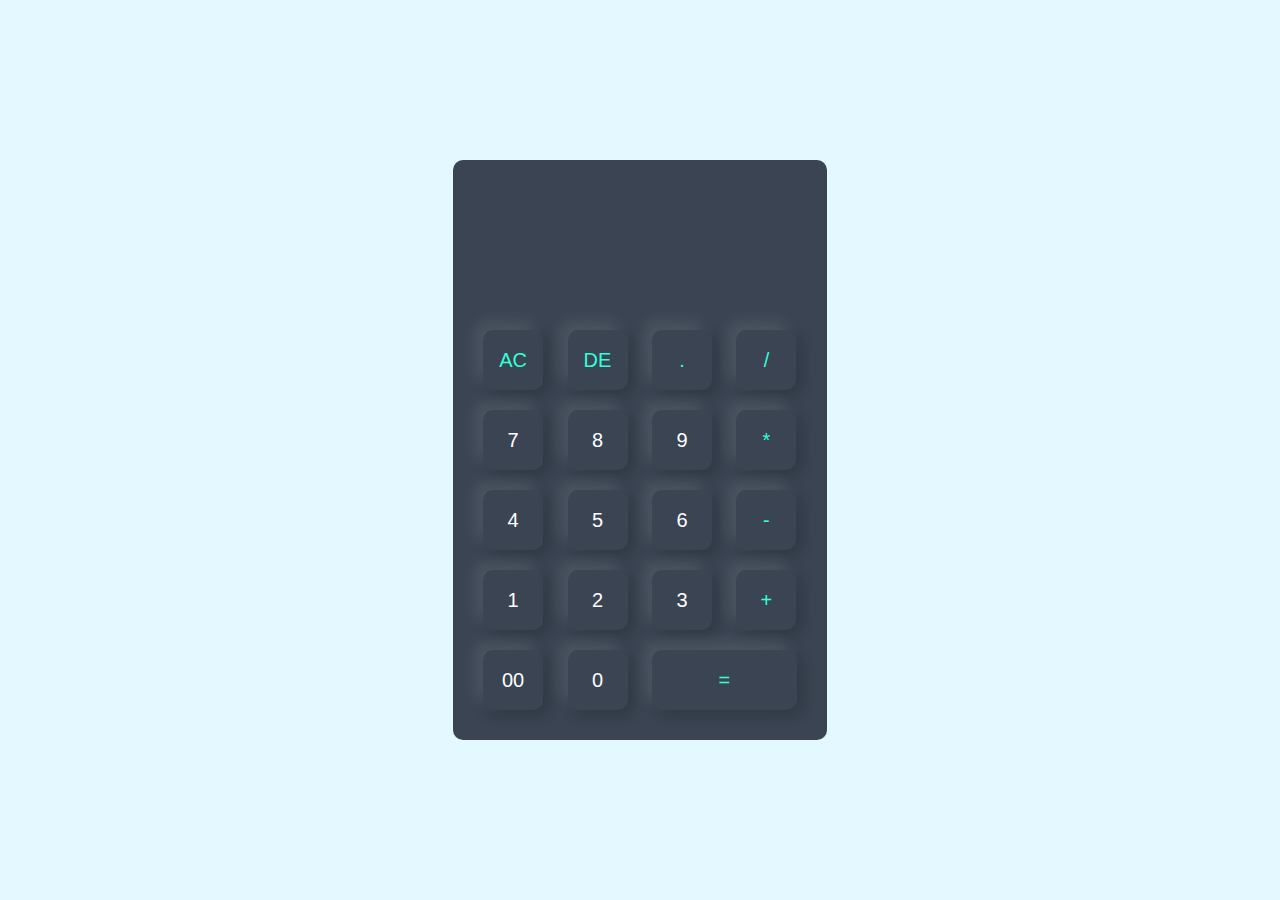
<file: calculator/index.html>
<html lang="en">

<head>
    <meta charset="UTF-8">
    <meta name="viewport" content="width=device-width, initial-scale=1.0">
    <link rel="icon" href="calculator.png">
    <title>Calculator</title>
    <link rel="stylesheet" href="style.css">
</head>

<body>
    <div class="container">
        <div class="calculator">
            <form>
                <div class="display">
                    <input type="text" name="display">
                </div>
                <div>
                    <input type="button" value="AC" onclick="display.value = '' " class="operator">
                    <input type="button" value="DE" onclick="display.value = display.value.toString().slice(0,-1)"
                        class="operator">
                    <input type="button" value="." onclick="display.value += '.' " class="operator">
                    <input type="button" value="/" onclick="display.value += '/' " class="operator">
                </div>
                <div>
                    <input type="button" value="7" onclick="display.value += '7' ">
                    <input type="button" value="8" onclick="display.value += '8' ">
                    <input type="button" value="9" onclick="display.value += '9' ">
                    <input type="button" value="*" onclick="display.value += '*' " class="operator">
                </div>
                <div>
                    <input type="button" value="4" onclick="display.value += '4' ">
                    <input type="button" value="5" onclick="display.value += '5' ">
                    <input type="button" value="6" onclick="display.value += '6' ">
                    <input type="button" value="-" onclick="display.value += '-' " class="operator">
                </div>
                <div>
                    <input type="button" value="1" onclick="display.value += '1' ">
                    <input type="button" value="2" onclick="display.value += '2' ">
                    <input type="button" value="3" onclick="display.value += '3' ">
                    <input type="button" value="+" onclick="display.value += '+' " class="operator">
                </div>
                <div>
                    <input type="button" value="00" onclick="display.value += '00' ">
                    <input type="button" value="0" onclick="display.value += '0' ">
                    <input type="button" value="=" onclick="display.value = eval(display.value)" class="equal operator">
                </div>
            </form>
        </div>
    </div>

</body>

</html>
</file>
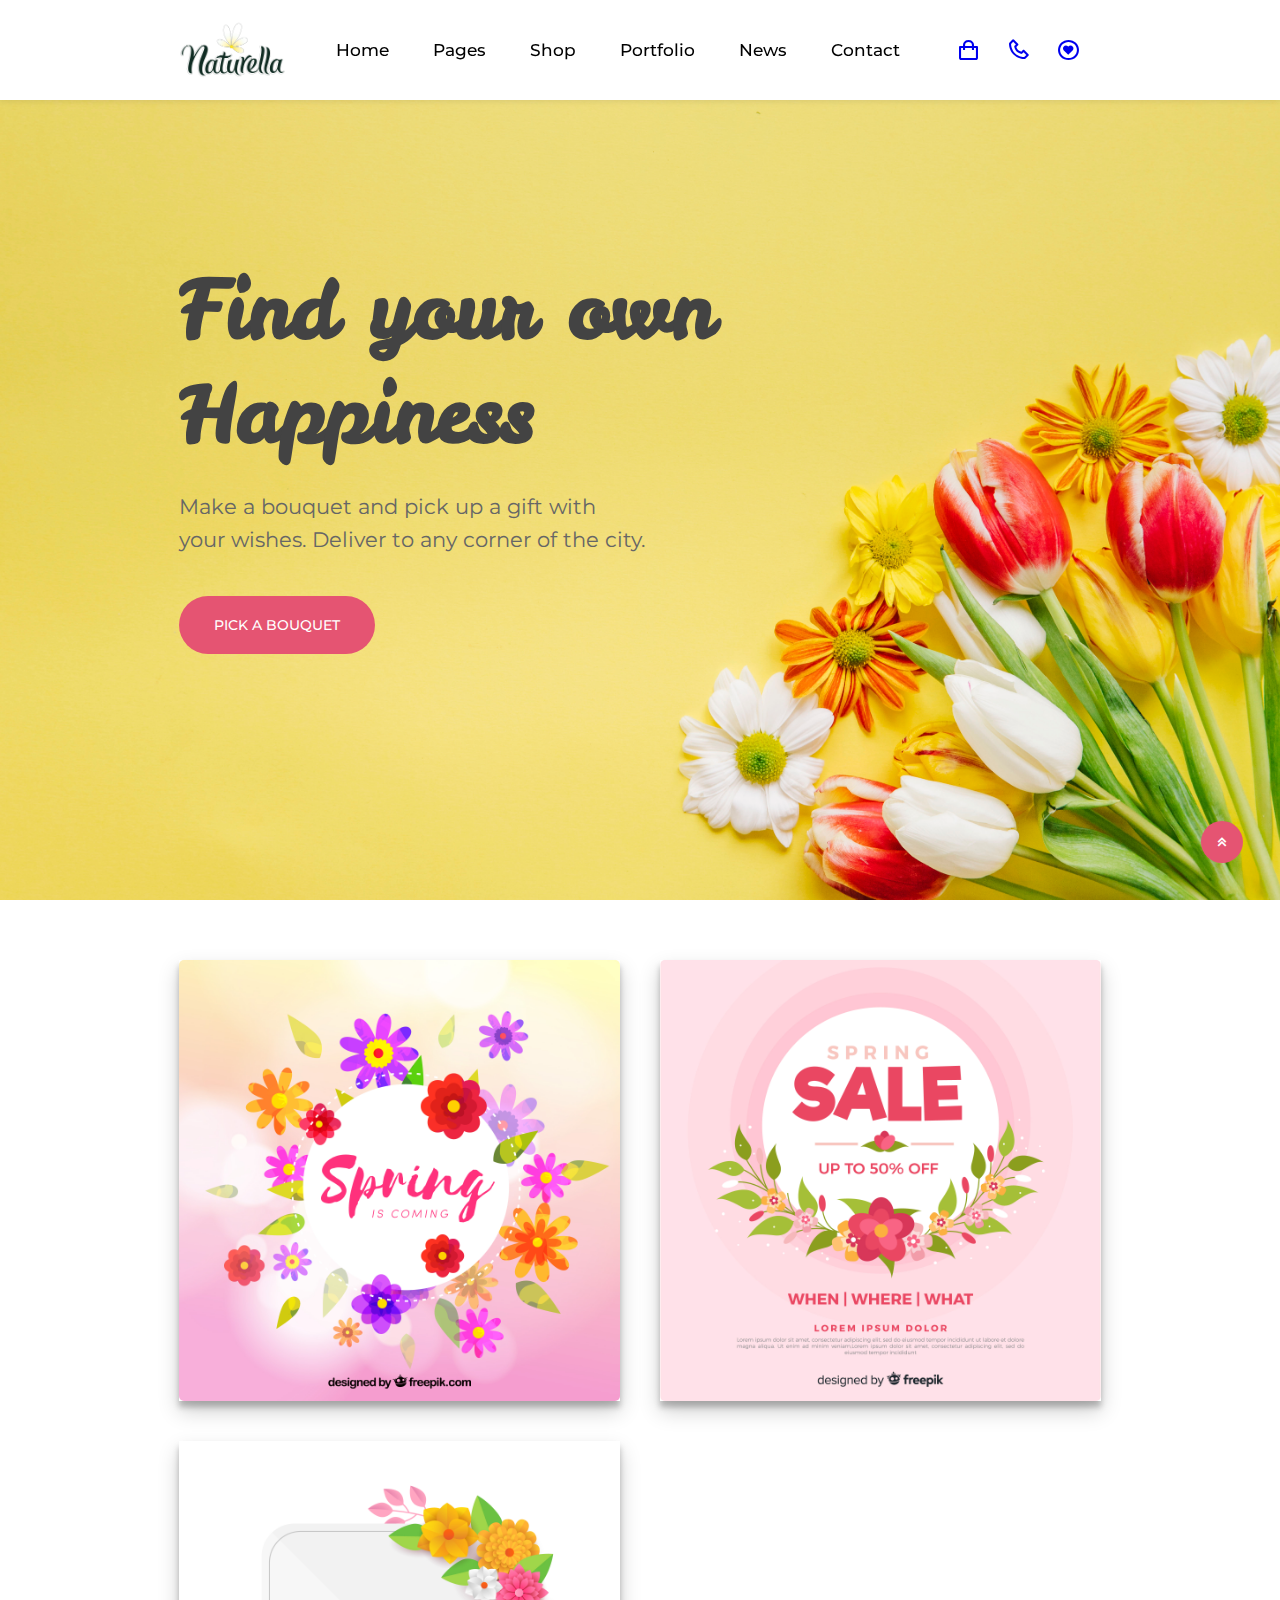
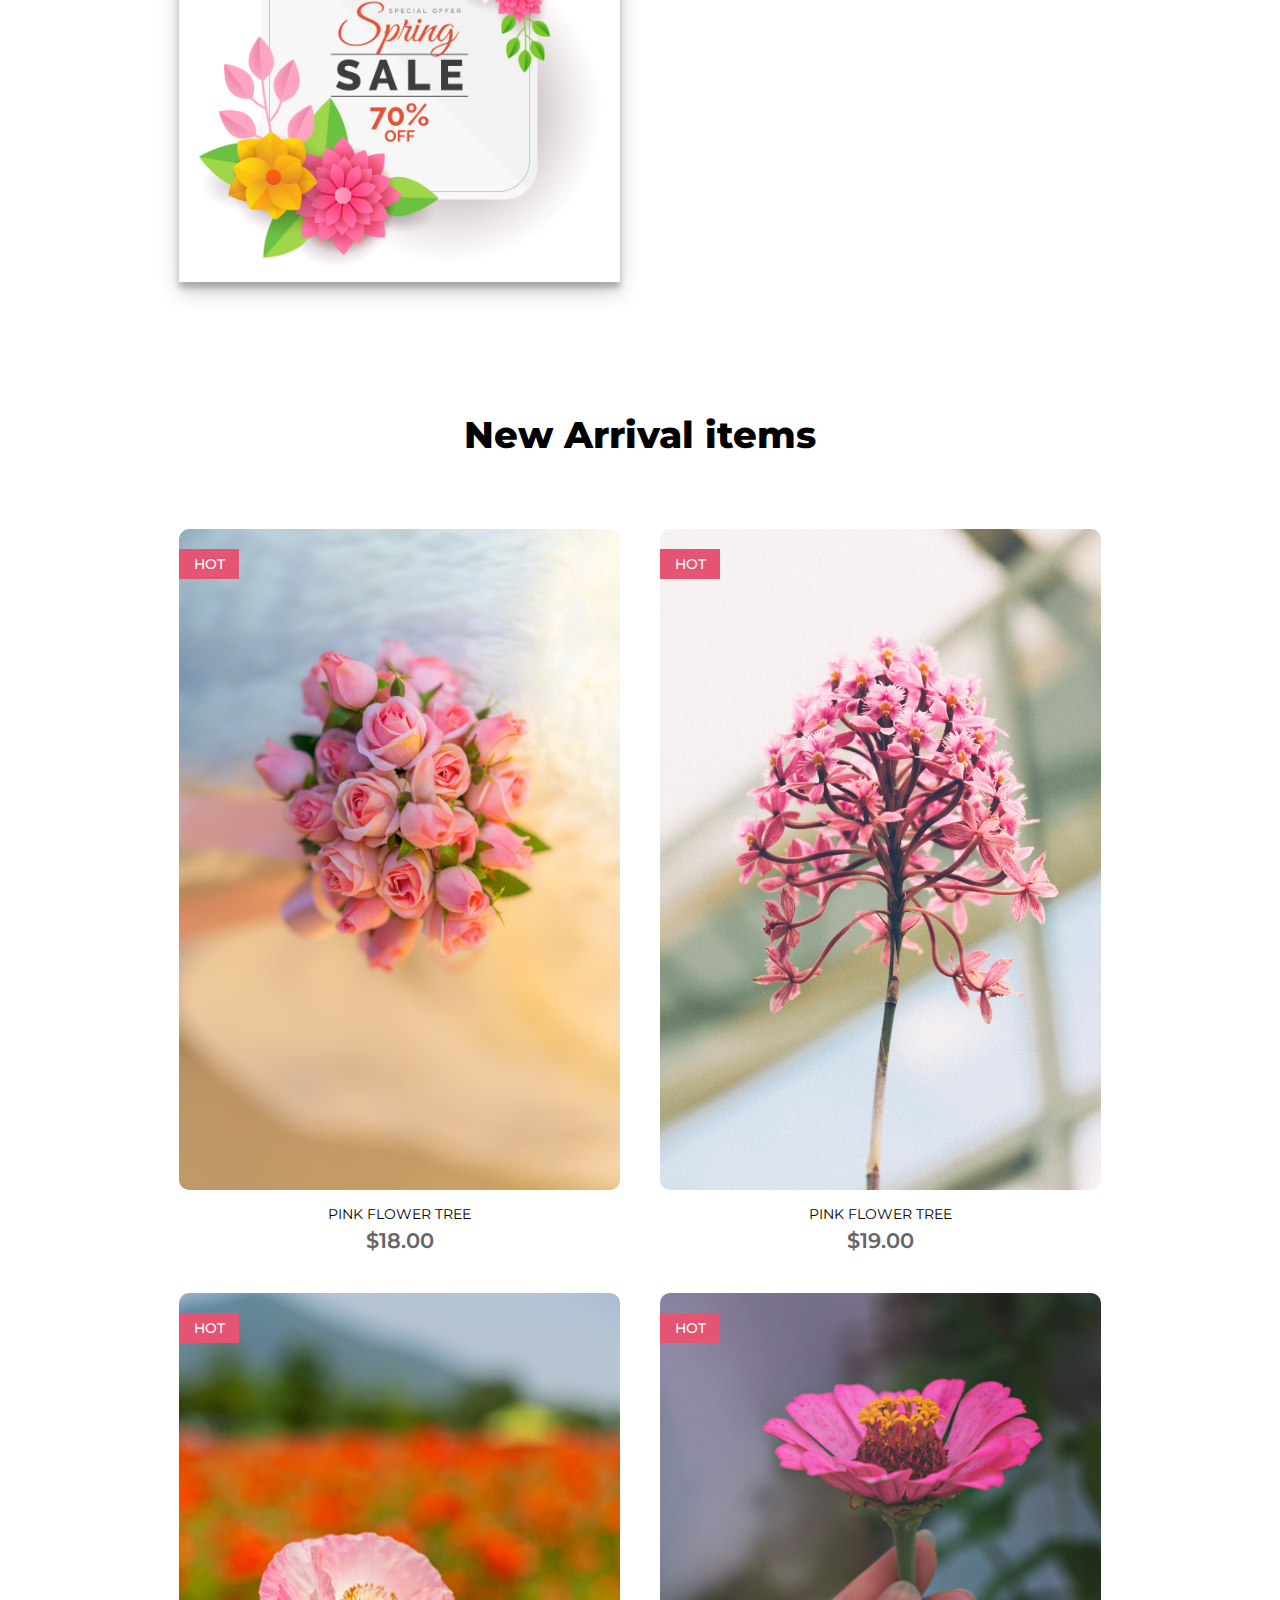
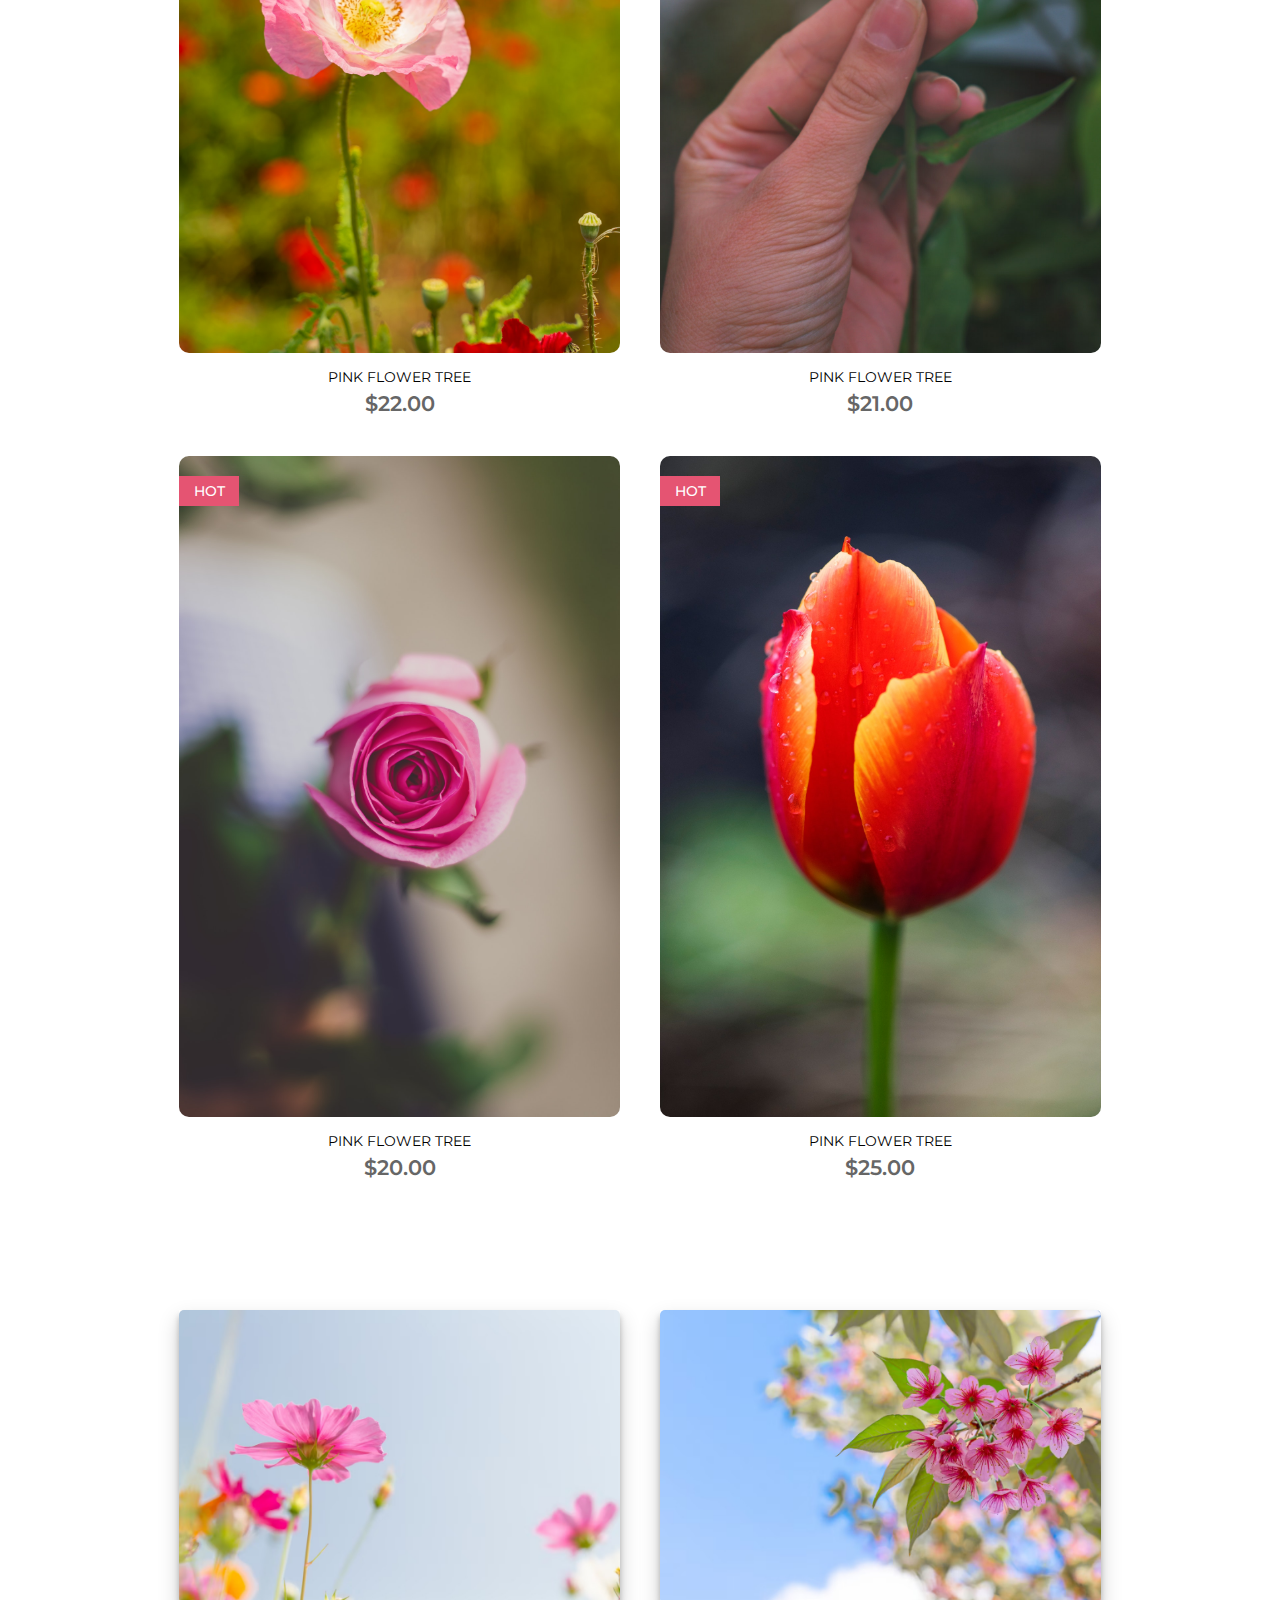
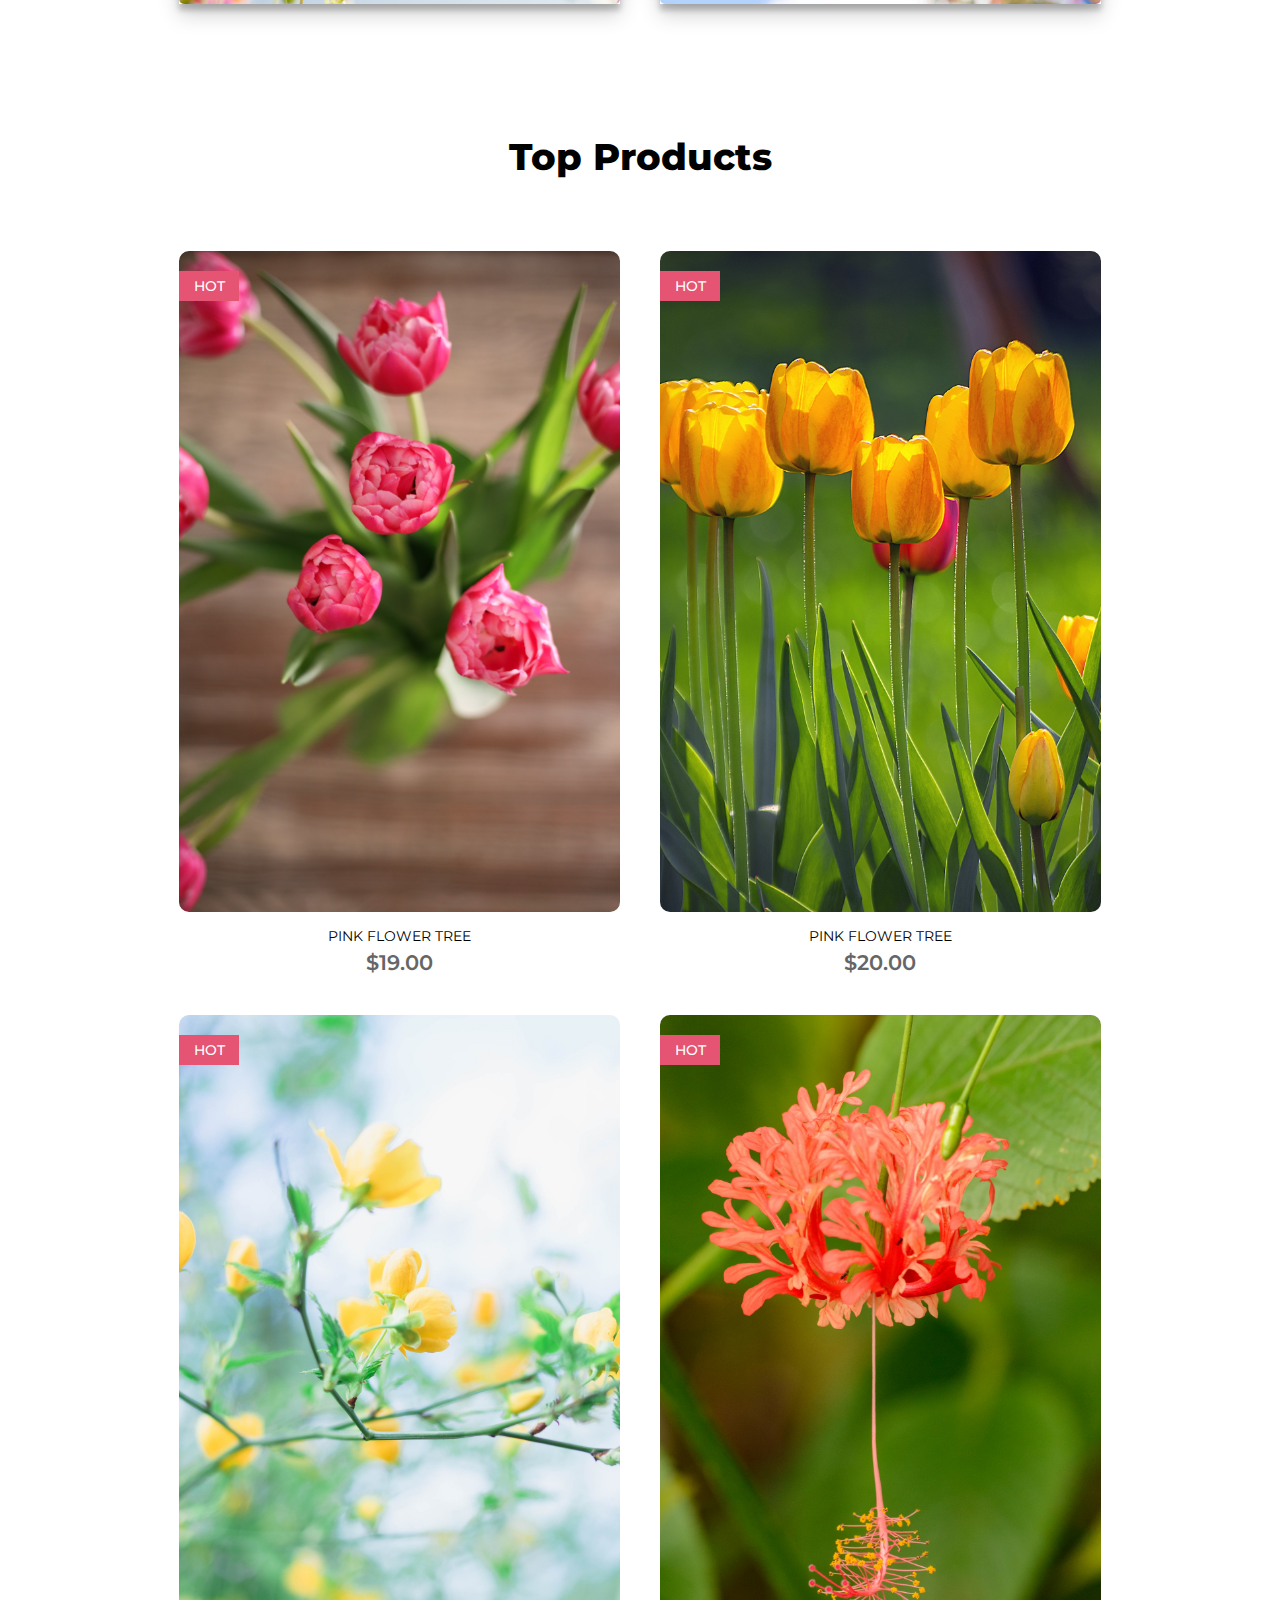
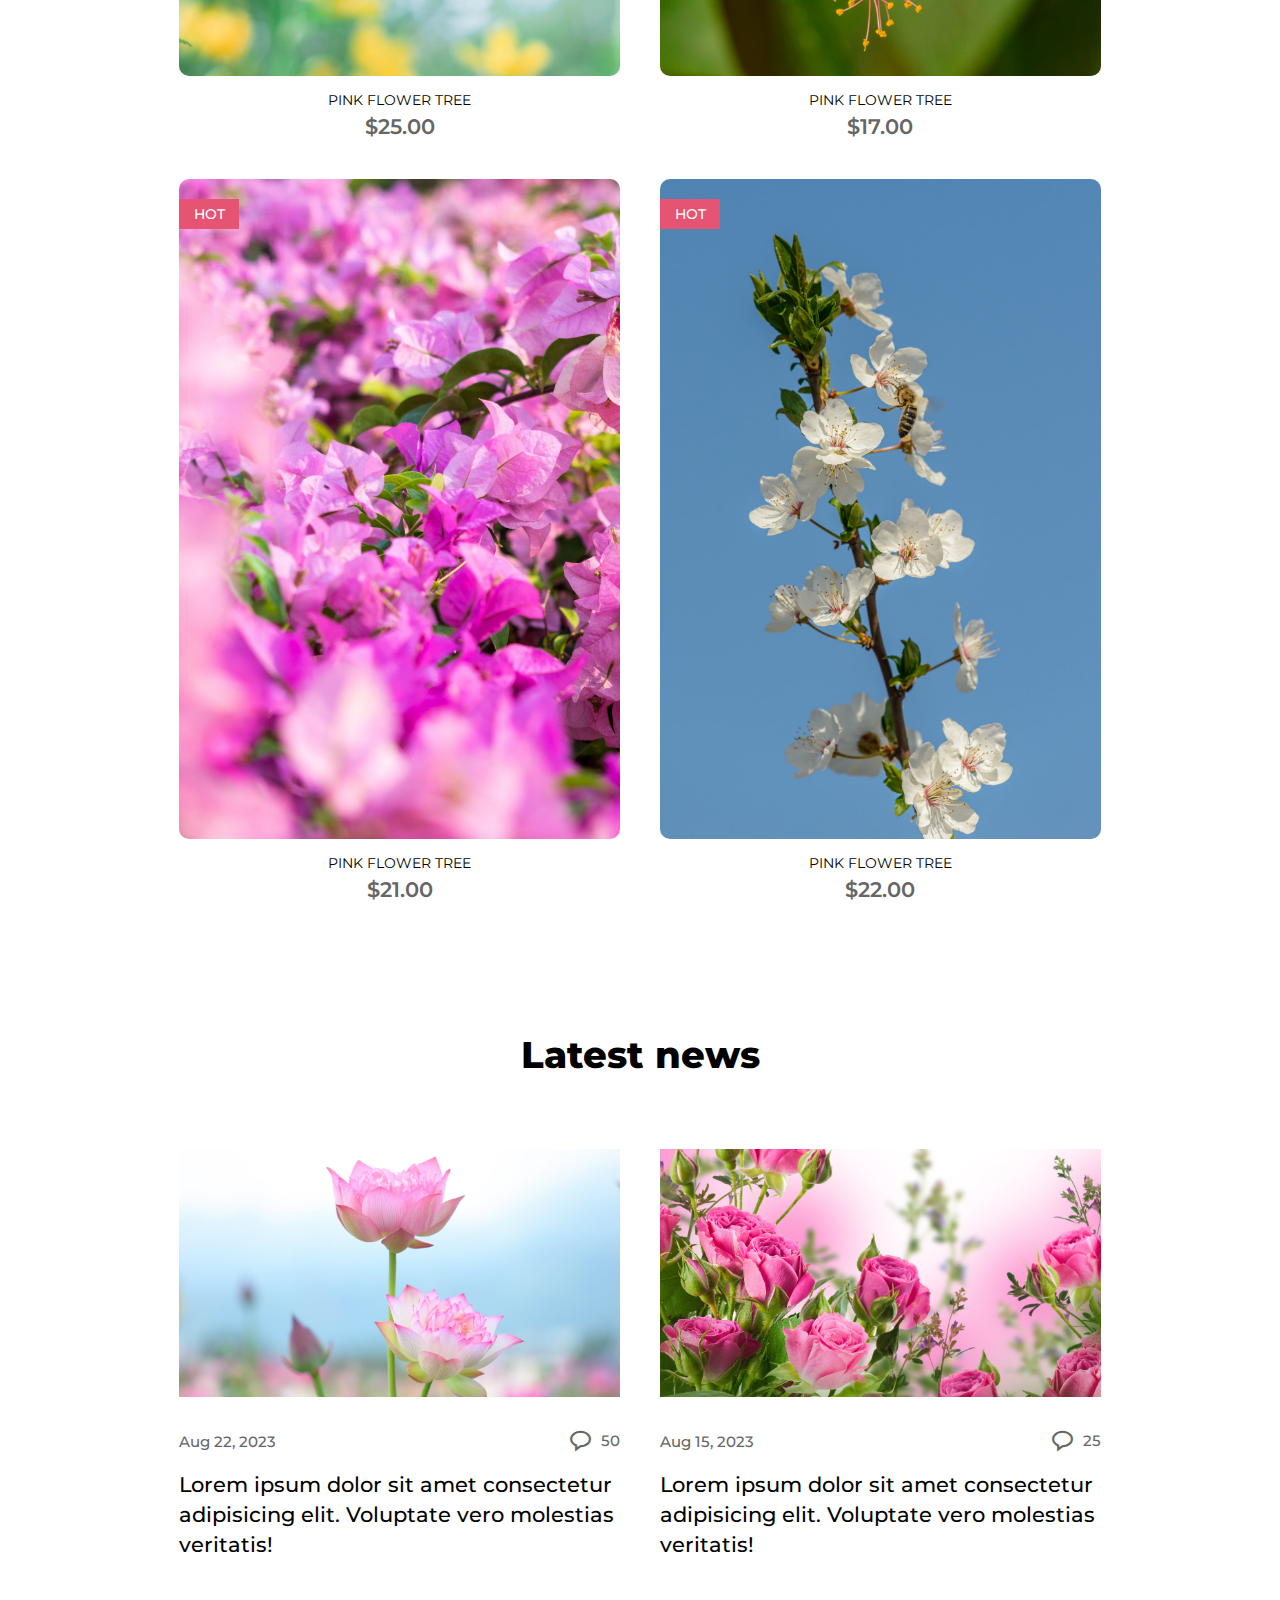
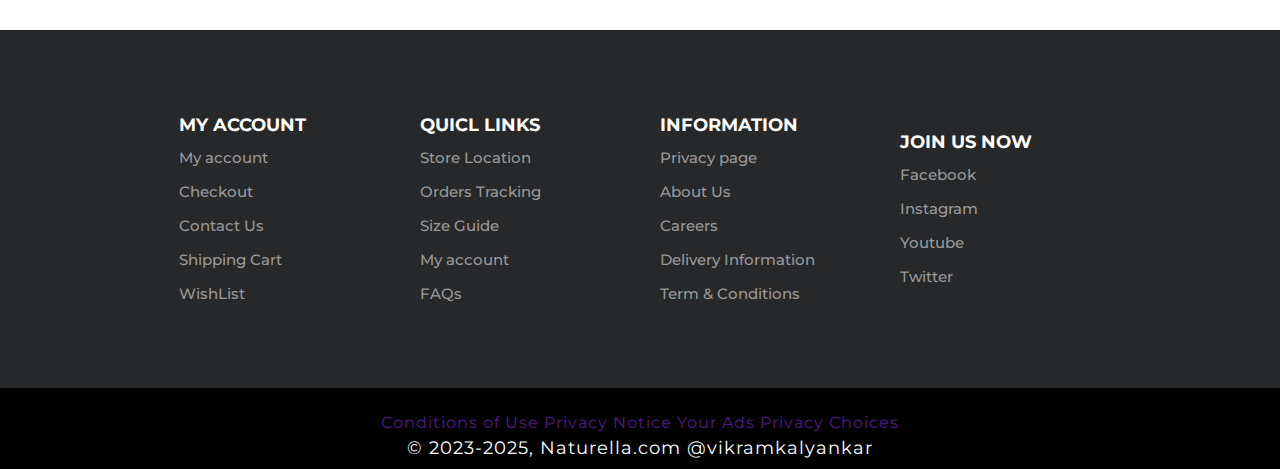
<file: Ecommerce Website/index.html>
<html lang="en">

<head>
    <meta charset="UTF-8">
    <meta name="viewport" content="width=device-width, initial-scale=1.0">
    <link rel="icon" href="Img/Logo-Naturella.png">
    <title>Naturella</title>
    <link rel="stylesheet" href="style.css">
    <link rel="stylesheet" href="https://unpkg.com/boxicons@latest/css/boxicons.min.css">

    <link
        href="https://fonts.googleapis.com/css2?family=Leckerli+One&family=Montserrat:wght@300;400;500;600;700;800;900&family=Roboto:ital,wght@0,400;0,500;0,700;1,500&display=swap"
        rel="stylesheet">
</head>

<body>

    <!-- header section -->
    <header>
        <a href="#" class="logo">
            <img src="Photo/Logo-Naturella.png" alt="">
        </a>
        <ul class="navbar">
            <li><a href="#">Home</a></li>
            <li><a href="#">Pages</a></li>
            <li><a href="#">Shop</a></li>
            <li><a href="#">Portfolio</a></li>
            <li><a href="#">News</a></li>
            <li><a href="#">Contact</a></li>
        </ul>
        <div class="h-icons">
            <a href="#"><i class='bx bx-shopping-bag'></i></a>
            <a href="#"><i class='bx bx-phone'></i></a>
            <a href="#"><i class='bx bx-heart-circle'></i></a>
            <div class="bx bx-menu" id="menu-icon"></div>
        </div>
    </header>

    <!-- Home section -->
    <section class="home">
        <div class="home-text">
            <h1>Find your own <br> Happiness</h1>
            <p>Make a bouquet and pick up a gift with <br> your wishes. Deliver to any
                corner of the city. </p>
            <a href="#" class="btn">Pick a bouquet</a>
        </div>
    </section>
    <!-- banner section -->
    <section class="banner">
        <div class="banner-img">
            <img src="Photo/1601603_233184-P2FPNF-330.jpg" alt="">
        </div>
        <div class="banner-img">
            <img src="Photo/4022756_2111373.jpg" alt="">
        </div>
        <div class="banner-img">
            <img src="Photo/6872860_3453323.jpg" alt="">
        </div>
    </section>

    <!-- New product section -->
    <section class="new-product">
        <div class="center-text">
            <h2>New Arrival items</h2>
        </div>
        <div class="new-content">
            <div class="row">
                <img src="Photo/new1 (2).jpg" alt="">
                <h4>PINK FLOWER TREE</h4>
                <h5>$18.00</h5>
                <div class="top">
                    <p>hot</p>
                </div>
                <div class="bbtn">
                    <a href="#">Add to cart</a>
                </div>
            </div>
            <div class="row">
                <img src="Photo/photo1 (7).jpg" alt="">
                <h4>PINK FLOWER TREE</h4>
                <h5>$19.00</h5>
                <div class="top">
                    <p>hot</p>
                </div>
                <div class="bbtn">
                    <a href="#">Add to cart</a>
                </div>
            </div>
            <div class="row">
                <img src="Photo/photo1 (8).jpg" alt="">
                <h4>PINK FLOWER TREE</h4>
                <h5>$22.00</h5>
                <div class="top">
                    <p>hot</p>
                </div>
                <div class="bbtn">
                    <a href="#">Add to cart</a>
                </div>
            </div>
            <div class="row">
                <img src="Photo/photo1 (9).jpg" alt="">
                <h4>PINK FLOWER TREE</h4>
                <h5>$21.00</h5>
                <div class="top">
                    <p>hot</p>
                </div>
                <div class="bbtn">
                    <a href="#">Add to cart</a>
                </div>
            </div>
            <div class="row">
                <img src="Photo/photo1 (10).jpg" alt="">
                <h4>PINK FLOWER TREE</h4>
                <h5>$20.00</h5>
                <div class="top">
                    <p>hot</p>
                </div>
                <div class="bbtn">
                    <a href="#">Add to cart</a>
                </div>
            </div>
            <div class="row">
                <img src="Photo/photo1 (12).jpg" alt="">
                <h4>PINK FLOWER TREE</h4>
                <h5>$25.00</h5>
                <div class="top">
                    <p>hot</p>
                </div>
                <div class="bbtn">
                    <a href="#">Add to cart</a>
                </div>
            </div>
        </div>
    </section>

    <!-- banner-2 section -->
    <section class="banner">
        <div class="banner-img">
            <img src="Photo/p2 (1).jpg" alt="">
        </div>
        <div class="banner-img">
            <img src="Photo/p2 (3).jpg" alt="">
        </div>
    </section>

    <!-- New product-2 section -->
    <section class="new-product">
        <div class="center-text">
            <h2>Top Products</h2>
        </div>
        <div class="new-content">
            <div class="row">
                <img src="Photo/photo1 (1).jpg" alt="">
                <h4>PINK FLOWER TREE</h4>
                <h5>$19.00</h5>
                <div class="top">
                    <p>hot</p>
                </div>
                <div class="bbtn">
                    <a href="#">Add to cart</a>
                </div>
            </div>
            <div class="row">
                <img src="Photo/photo1 (2).jpg" alt="">
                <h4>PINK FLOWER TREE</h4>
                <h5>$20.00</h5>
                <div class="top">
                    <p>hot</p>
                </div>
                <div class="bbtn">
                    <a href="#">Add to cart</a>
                </div>
            </div>
            <div class="row">
                <img src="Photo/photo1 (3).jpg" alt="">
                <h4>PINK FLOWER TREE</h4>
                <h5>$25.00</h5>
                <div class="top">
                    <p>hot</p>
                </div>
                <div class="bbtn">
                    <a href="#">Add to cart</a>
                </div>
            </div>
            <div class="row">
                <img src="Photo/photo1 (4).jpg" alt="">
                <h4>PINK FLOWER TREE</h4>
                <h5>$17.00</h5>
                <div class="top">
                    <p>hot</p>
                </div>
                <div class="bbtn">
                    <a href="#">Add to cart</a>
                </div>
            </div>
            <div class="row">
                <img src="Photo/photo1 (5).jpg" alt="">
                <h4>PINK FLOWER TREE</h4>
                <h5>$21.00</h5>
                <div class="top">
                    <p>hot</p>
                </div>
                <div class="bbtn">
                    <a href="#">Add to cart</a>
                </div>
            </div>
            <div class="row">
                <img src="Photo/photo1 (6).jpg" alt="">
                <h4>PINK FLOWER TREE</h4>
                <h5>$22.00</h5>
                <div class="top">
                    <p>hot</p>
                </div>
                <div class="bbtn">
                    <a href="#">Add to cart</a>
                </div>
            </div>
        </div>
    </section>

    <!-- blog section -->
    <section class="blog">
        <div class="center-text">
            <h2>Latest news</h2>
        </div>

        <div class="blog-content">
            <div class="main-box">
                <div class="box-img">
                    <img src="Photo/blog1 (1).jpg" alt="">
                </div>
                <div class="in-box">
                    <div class="in-text">
                        <p>Aug 22, 2023</p>
                    </div>
                    <div class="in-icon">
                        <a href="#"><i class='bx bx-message-rounded'></i>50</a>
                    </div>
                </div>
                <h3>Lorem ipsum dolor sit amet consectetur adipisicing elit. Voluptate vero molestias veritatis!</h3>
            </div>
            <div class="main-box">
                <div class="box-img">
                    <img src="Photo/1212124.jpg" alt="">
                </div>
                <div class="in-box">
                    <div class="in-text">
                        <p>Aug 15, 2023</p>
                    </div>
                    <div class="in-icon">
                        <a href="#"><i class='bx bx-message-rounded'></i>25</a>
                    </div>
                </div>
                <h3>Lorem ipsum dolor sit amet consectetur adipisicing elit. Voluptate vero molestias veritatis!</h3>
            </div>
        </div>
    </section>

    <!-- content section -->
    <section class="contact">
        <div class="contact-box">
            <h4>MY ACCOUNT</h4>
            <li><a href="">My account</a></li>
            <li><a href="">Checkout</a></li>
            <li><a href="">Contact Us</a></li>
            <li><a href="">Shipping Cart</a></li>
            <li><a href="">WishList</a></li>
        </div>

        <div class="contact-box">
            <h4>QUICL LINKS</h4>
            <li><a href="">Store Location</a></li>
            <li><a href="">Orders Tracking</a></li>
            <li><a href="">Size Guide</a></li>
            <li><a href="">My account</a></li>
            <li><a href="">FAQs</a></li>
        </div>

        <div class="contact-box">
            <h4>INFORMATION</h4>
            <li><a href="">Privacy page</a></li>
            <li><a href="">About Us</a></li>
            <li><a href="">Careers</a></li>
            <li><a href="">Delivery Information</a></li>
            <li><a href="">Term & Conditions</a></li>
        </div>

        <div class="contact-box">
            <h4>JOIN US NOW</h4>
            <li><a href=""> Facebook</a></li>
            <li><a href="">Instagram</a></li>
            <li><a href="">Youtube</a></li>
            <li><a href="">Twitter</a></li>
        </div>

    </section>

    <div class="foot-panle">
        <div class="pages">
            <a href="">Conditions of Use</a>
            <a href="">Privacy Notice</a>
            <a href="">Your Ads Privacy Choices</a>
        </div>
        <a href="#" class="scroll-top"><i class="bx bx-chevrons-up"></i></a>

        <div class="copyrirht">© 2023-2025, Naturella.com @vikramkalyankar</div>
    </div>









    <script src="javasript.js"></script>
</body>

</html>
</file>
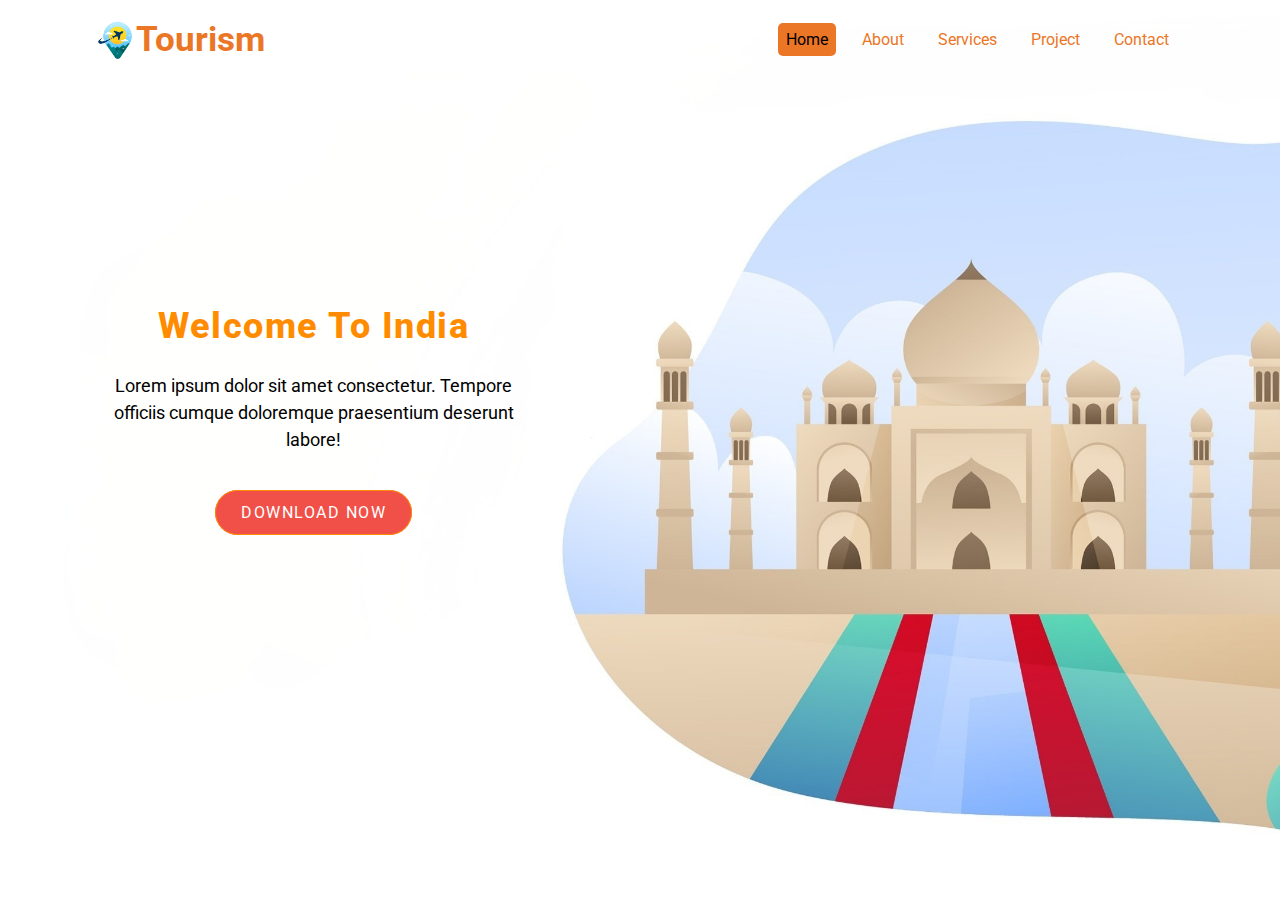
<file: landing page/index.html>
<html lang="en">

<head>
    <meta charset="UTF-8">
    <meta name="viewport" content="width=device-width, initial-scale=1.0">
    <title>Landing Page</title>
    <link rel="stylesheet" href="style.css">
</head>

<body>
    <section>
        <div class="container">
            <nav>
                <div class="logo">
                    <img src="Photo/9471537_4202194 (1).jpg" alt="img">

                    <H1> Tourism</H1>
                </div>
                <ul>
                    <li><a href="" class="active" style="color: black;">Home</a></li>
                    <li><a href="">About</a></li>
                    <li><a href="">Services</a></li>
                    <li><a href="">Project</a></li>
                    <li><a href="">Contact</a></li>
                </ul>
            </nav>
            <div class="article">
                <h1>Welcome To India</h1>
                <p>Lorem ipsum dolor sit amet consectetur. Tempore officiis cumque doloremque praesentium deserunt
                    labore!</p>
                <a href="" class="btn">Download Now</a>
            </div>
        </div>
    </section>

</body>

</html>
</file>
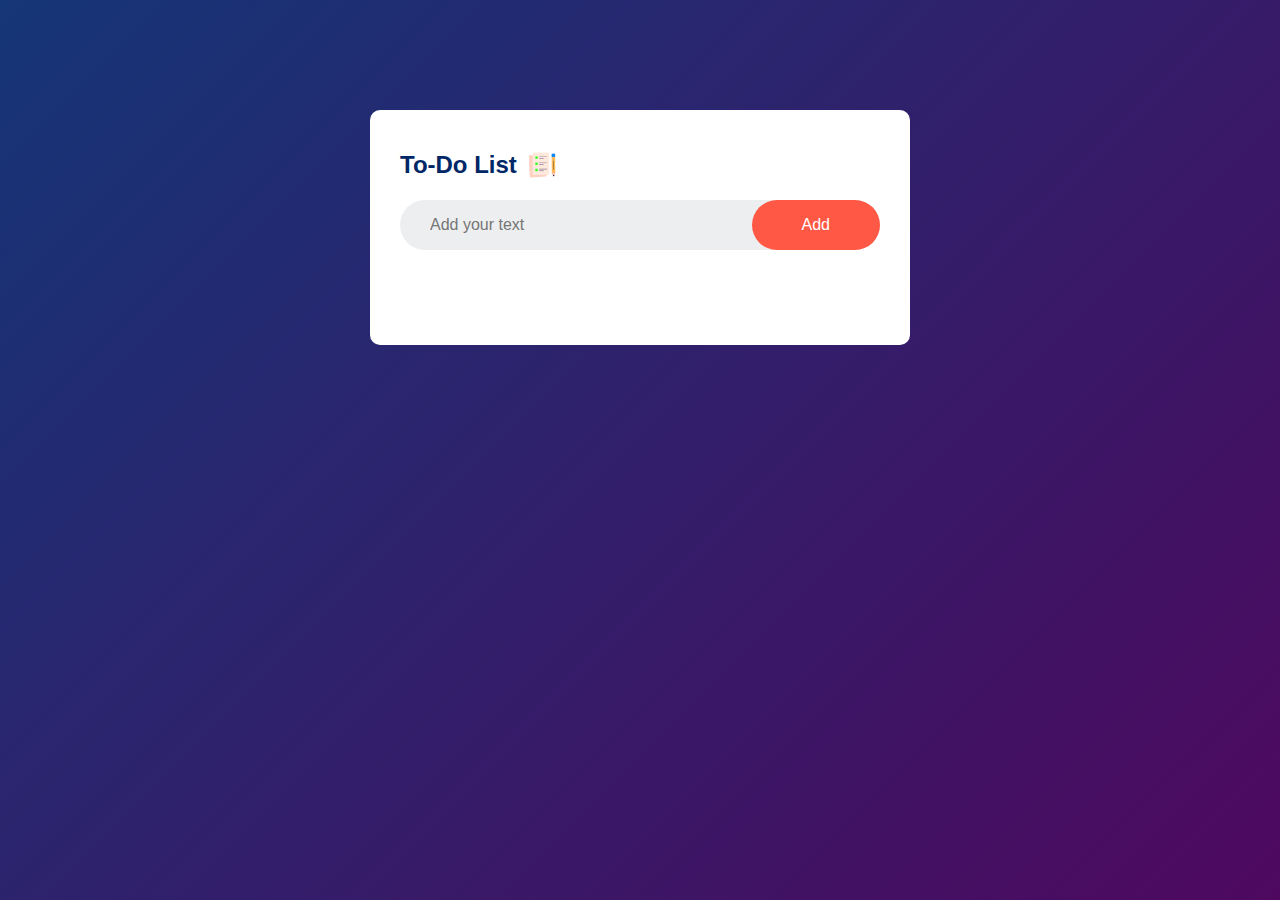
<file: To-Do List/index.html>
<html lang="en">

<head>
    <meta charset="UTF-8">
    <meta name="viewport" content="width=device-width, initial-scale=1.0">
    <link rel="icon" href="Photo/icon.png">
    <title>To Do List</title>
    <link rel="stylesheet" href="style.css">
</head>

<body>
    <div class="container">
        <div class="todo-app">
            <h2>To-Do List <img src="Photo/icon.png"></h2>
            <div class="row">
                <input type="text" id="input-box" placeholder="Add your text">
                <button onclick="addTask()">Add</button>
            </div>
            <ul id="list-container">
            </ul>
        </div>
    </div>
    <script src="scrip.js"></script>
</body>

</html>
</file>
<file: calculator/style.css>
* {
    margin: 0;
    padding: 0;
    font-family: 'Poppins', sans-serif;
    box-sizing: border-box;
}

.container {
    width: 100%;
    height: 100vh;
    background: #e3f9ff;
    display: flex;
    align-items: center;
    justify-content: center;
}

.calculator {
    background: #3a4452;
    padding: 20px;
    border-radius: 10px;
}

.calculator form input {
    border: 0;
    outline: 0;
    width: 60px;
    height: 60px;
    border-radius: 10px;
    box-shadow: -8px -8px 15px rgba(255, 255, 255, 0.1), 5px 5px 15px rgba(0, 0, 0, 0.2);
    background: transparent;
    font-size: 20px;
    color: #fff;
    cursor: pointer;
    margin: 10px;
}

form .display {
    display: flex;
    justify-content: flex-end;
    margin: 30px 0;
}

form .display input {
    text-align: right;
    flex: 1;
    font-size: 45px;
    box-shadow: none;
}

form input.equal {
    width: 145PX;
}

form input.operator {
    color: #33ffd8;
}
</file>
<file: Ecommerce Website/style.css>
* {
    margin: 0;
    padding: 0;
    box-sizing: border-box;
    font-family: 'Montserrat', sans-serif;
    list-style: none;
    text-decoration: none;
    scroll-behavior: smooth;
}

:root {
    --bg-color: #fff;
    --main-color: #e55472;
    --text-color: #010101;
    --2nd-color: #434343;
    --other-color: #666666;
    --big-font: 5rem;
    --h2-font: 2.3rem;
    --p-font: 1.3rem;
}

body,
html {
    margin: 0;
    padding: 0;
    color: var(--text-color);
    background: var(--bg-color);
}

header {
    position: fixed;
    width: 100%;
    top: 0;
    right: 0;
    z-index: 1000;
    background: var(--bg-color);
    /* background: #efdd80; */
    /* background: #e9e9e9; */
    box-shadow: 0 1px 6px 0 rgb(33 33 36 / 10%);
    display: flex;
    align-items: center;
    justify-content: space-between;
    padding: 20px 14%;
    transition: all .50s ease;
}

.logo img {
    width: 100%;
    height: 60px;
}

.navbar {
    display: flex;
}

.navbar a {
    color: var(--text-color);
    font-size: 17px;
    font-weight: 500;
    margin: 10px 22px;
    transition: all .50s ease;
}

.navbar a:hover {
    color: var(--main-color);
}

.h-icons {
    display: flex;
    align-items: center;
}

.h-icons i {
    font-size: 25px;
    margin-left: 5px;
    margin-right: 20px;
    transition: all .50s ease;
}

.h-icons i:hover {
    transform: translateY(-5px);
    color: var(--main-color);
}

#menu-icon {
    height: 30px;
    width: 30px;
    background: var(--text-color);
    color: var(--bg-color);
    display: flex;
    align-items: center;
    justify-content: center;
    font-size: 20px;
    border-radius: 50%;
    z-index: 10001;
    cursor: pointer;
    display: none;
}

section {

    padding: 60px 14% 70px;
}

.home {
    position: relative;
    width: 100%;
    height: 100vh;
    background-image: url(Photo/panner1\ \(5\).jpg);
    background-size: cover;
    background-position: center;
    display: flex;
    align-items: center;
    justify-content: flex-start;
}

.home-text h1 {
    font-family: 'Leckerli One', cursive;
    font-size: var(--big-font);
    color: var(--2nd-color);
    line-height: 1.3;
    margin-bottom: 25px;
}

.home-text p {
    color: var(--other-color);
    font-size: var(--p-font);
    line-height: 33px;
    margin-bottom: 60px;
}

.btn {
    padding: 20px 35px;
    background: var(--main-color);
    color: var(--bg-color);
    font-size: 14px;
    font-weight: 500;
    text-transform: uppercase;
    border-radius: 40px;
    transition: all .50s ease;
}

.btn:hover {
    background: var(--2nd-color);
}

.banner {
    display: grid;
    grid-template-columns: repeat(auto-fit, minmax(300px, auto));
    align-items: center;
    gap: 2.5rem;
}

.banner-img {
    overflow: hidden;
    box-shadow: rgba(0, 0, 0, 0.19) 0px 10px 20px, rgba(0, 0, 0, 0.23) 0px 6px 6px;
}

.banner-img img {
    width: 100%;
    display: block;
    transition: transform 0.5s;
    cursor: pointer;
    border-radius: 5px;
    /* border: 1px solid black; */
    /* box-shadow: 0px 16px 48px 0px rgba(1, 0, 0, 1); */

}

.banner-img:hover img {
    transform: scale(1.1);

}

.center-text h2 {
    text-align: center;
    font-size: var(--h2-font);
    font-weight: 800;
    color: var(--text-color);
}

.new-content {
    display: grid;
    grid-template-columns: repeat(auto-fit, minmax(300px, auto));
    align-items: center;
    gap: 2.5rem;
    margin-top: 4.5rem;
    text-align: center;
}

.row {
    position: relative;
    cursor: pointer;

}

.row img {
    width: 100%;
    height: auto;
    margin-bottom: 15px;
    border-radius: 10px;
}

.row h4 {
    font-size: 14px;
    margin-bottom: 5px;
    text-transform: uppercase;
    font-weight: 400;
    transition: all .50s ease;
}

.row h4:hover {
    color: var(--main-color);
    cursor: pointer;
}

.row h5 {
    color: var(--other-color);
    font-size: var(--p-font);
    font-weight: 600;
}

.top {
    position: absolute;
    top: 20px;
    left: 0;
    height: 30px;
    width: 60px;
    color: var(--bg-color);
    background-color: var(--main-color);
    font-size: 14px;
    font-weight: 500;
    text-transform: uppercase;
    display: inline-flex;
    align-items: center;
    justify-content: center;
}

.row .bbtn a {
    position: absolute;
    bottom: 63px;
    left: 0;
    right: 0;
    padding: 13px;
    /* background: rgba(0, 0, 0, 0.8); */
    color: var(--bg-color);
    border-radius: 0 0 5px 5px;
    transition: opacity 0.5s;
    opacity: 0;
}

.row:hover .bbtn a {
    opacity: 1;
    background-color: var(--main-color);
}

.blog-content {
    display: grid;
    grid-template-columns: repeat(auto-fit, minmax(350px, auto));
    align-items: center;
    gap: 2.5rem;
    margin-top: 4.5rem;
}

.box-img {
    overflow: hidden;
}

.box-img img {
    width: 100%;
    height: auto;
    display: block;
    transition: transform 0.5s;
    cursor: pointer;
}

.box-img:hover img {
    transform: scale(1.1);
}

.in-box {
    margin-top: 2rem;
    display: flex;
    flex-wrap: wrap;
    align-items: center;
    justify-content: space-between;
    margin-bottom: 1rem;
}

.in-text p {
    color: var(--other-color);
    font-size: 15px;
    font-weight: 500;
}

.in-icon i {
    vertical-align: middle;
    color: var(--other-color);
    font-size: 25px;
    margin-right: 8px;
}

.in-icon a {
    color: var(--other-color);
    font-size: 15px;
    font-weight: 500;
}

.main-box h3 {
    color: var(--text-color);
    font-size: var(--p-font);
    font-weight: 500;
    line-height: 30px;
    transition: all .50s ease;
    cursor: pointer;
}

.main-box h3:hover {
    color: var(--main-color);
}

.contact {
    display: grid;
    grid-template-columns: repeat(auto-fit, minmax(200px, auto));
    align-items: center;
    gap: 2.5rem;
    width: 100%;
    background-color: #272829;
}

.contact-box h4 {
    margin-top: 1.5rem;
    font-size: 18px;
    color: var(--bg-color);
}

.contact-box li {
    margin-bottom: 15px;
    margin-top: 12px;
}

.contact-box li a {
    display: block;
    color: #999999;
    font-size: 15px;
    font-weight: 500;
    transition: all .50s ease;
}

.contact-box li a:hover {
    transform: translateX(7px);
    color: var(--main-color);
}

.foot-panle4 {
    width: 100%;
    display: inline-block;
    align-items: center;
    justify-content: space-between;

}

.foot-panle {
    color: white;
    height: 80px;
    font-size: 0.7rem;
    display: inline;
    text-align: center;
    justify-content: center;

}

.pages {
    padding-top: 25px;
    color: #fff;
    font-size: 1rem;
    background-color: var(--text-color);
    letter-spacing: 1px;

}

.pages a:hover {
    color: var(--main-color);
}

.copyrirht {

    padding-top: 5px;
    font-size: large;
    color: var(--bg-color);
    background-color: var(--text-color);
    padding-bottom: 10px;
    letter-spacing: 1px;
}

.scroll-top {
    position: fixed;
    bottom: 2.3rem;
    right: 2.3rem;
}

.scroll-top i {
    background-color: var(--main-color);
    color: var(--bg-color);
    font-size: 18px;
    padding: 12px;
    border-radius: 30px;
}

@media (max-width : 1200px) {
    header {
        padding: 12px 3%;
    }

    section {
        padding: 40px 3% 50px;
    }
}

@media (max-width :920px) {
    #menu-icon {
        display: block;
        height: 30px;
        width: 30px;
        background: var(--text-color);
        color: var(--bg-color);
        display: flex;
        align-items: center;
        justify-content: center;
        font-size: 20px;
        border-radius: 50%;
        cursor: pointer;
    }

    .navbar {
        position: absolute;
        top: -800px;
        left: 0;
        right: 0;
        display: flex;
        flex-direction: column;
        text-align: left;
        background: var(--main-color);
        transition: all .50s ease;
    }

    .navbar a {
        display: block;
        padding: 5px;
        margin: 15px;
        font-size: 20px;
        font-weight: 600;
        transition: all .50s ease;
    }

    .navbar a:hover {
        color: var(--bg-color);
    }

    .navbar.active {
        top: 100%;
    }
}

@media (max-width :640px) {
    :root {
        --big-font: 3.8rem;
        --h2-font: 2rem;
        --p-font: 1.1rem;
    }
}
</file>
<file: landing page/style.css>
@import url('https://fonts.googleapis.com/css2?family=Poppins:wght@300;400;500;600;700&family=Roboto:wght@100;300;400;500;900&display=swap');

* {
    margin: 0;
    padding: 0;
    box-sizing: border-box;
    font-family: 'Roboto', sans-serif;
}

section {
    min-height: 100vh;
    background-image: url(Photo/baner.jpg);
    background-repeat: no-repeat;
    background-size: cover;
}

.container {
    width: 85%;
    margin: auto;
}

nav {
    height: 80px;
}

nav img {
    height: 50%;
    float: left;
    margin-top: 20px;
}

.container .logo {
    display: inline-block;
}

nav h1 {
    float: left;
    line-height: 80px;
    font-size: 35px;
    font-size: inline;
    color: #eb7626;
}

nav ul {
    float: right;
    line-height: 80px;
}

nav ul li {
    display: inline-block;
    list-style: none;
    padding: 0px 7px;
}

nav ul li a {
    color: #eb7626;
    text-decoration: none;
    border-radius: 5px;
    padding: 7px 8px;
}

nav ul li a:hover {
    color: black;
}

nav ul li .active {
    background-color: #eb7626;
}

.article {
    width: 40%;
    margin: auto;
    float: left;
    text-align: center;
    transform: translateY(25vh);
    margin-left: 0%;
}

.article h1 {
    font-size: 36px;
    color: darkorange;
    letter-spacing: 1.5px;
    font-weight: 800;
    margin-bottom: 25px;
}

.article p {
    font-size: 18px;
    color: black;
    line-height: 1.5;
    margin-bottom: 50px;
}

.article .btn {
    color: white;
    padding: 12px 25px;
    letter-spacing: 1.5px;
    text-transform: uppercase;
    text-decoration: none;
    background-color: #f15048;
    border-radius: 50px;
    border: 1px solid darkorange;
}

.article .btn:hover {
    background-color: white;
    color: #f15048;
}
</file>
<file: To-Do List/style.css>
* {
    margin: 0;
    padding: 0;
    font-family: 'Poppins', sans-serif;
    box-sizing: border-box;
}

.container {
    width: 100%;
    height: 100%;
    max-width: 100%;
    background: linear-gradient(135deg, #153677, #4e085f);
    padding: 10px;
}

.todo-app {
    width: 100%;
    max-width: 540px;
    background: #fff;
    margin: 100px auto 20px;
    padding: 40px 30px 70px;
    border-radius: 10px;
}

.todo-app h2 {
    color: #002765;
    display: flex;
    align-items: center;
    margin-bottom: 20px;
}

.todo-app h2 img {
    width: 30px;
    margin-left: 10px;
}

.row {
    display: flex;
    align-items: center;
    justify-content: space-between;
    background: #edeef0;
    border-radius: 30px;
    padding-left: 20px;
    margin-bottom: 25px;
}

input {
    flex: 1;
    border: none;
    outline: none;
    background: transparent;
    padding: 10px;
    font-size: 16px;
}

button {
    border: none;
    outline: none;
    padding: 16px 50px;
    background: #ff5945;
    color: #fff;
    font-size: 16px;
    cursor: pointer;
    border-radius: 40px;
}

ul li {
    list-style: none;
    font-size: 17px;
    padding: 12px 8px 12px 50px;
    user-select: none;
    cursor: pointer;
    position: relative;
}

ul li::before {
    content: '';
    position: absolute;
    height: 28px;
    width: 28px;
    border-radius: 50%;
    background-image: url(Photo/unchecked.png);
    background-size: cover;
    background-position: center;
    top: 12px;
    left: 8px;
}

ul li.checked {
    color: #555;
    text-decoration: line-through;
}

ul li.checked::before {
    background-image: url(Photo/checked.png);
}

ul li span {
    position: absolute;
    right: 0;
    top: 5px;
    width: 40px;
    height: 40px;
    font-size: 22px;
    color: #555;
    line-height: 40px;
    text-align: center;
    border-radius: 50%;
}

ul li span:hover {
    background: #edeef0;

}
</file>
